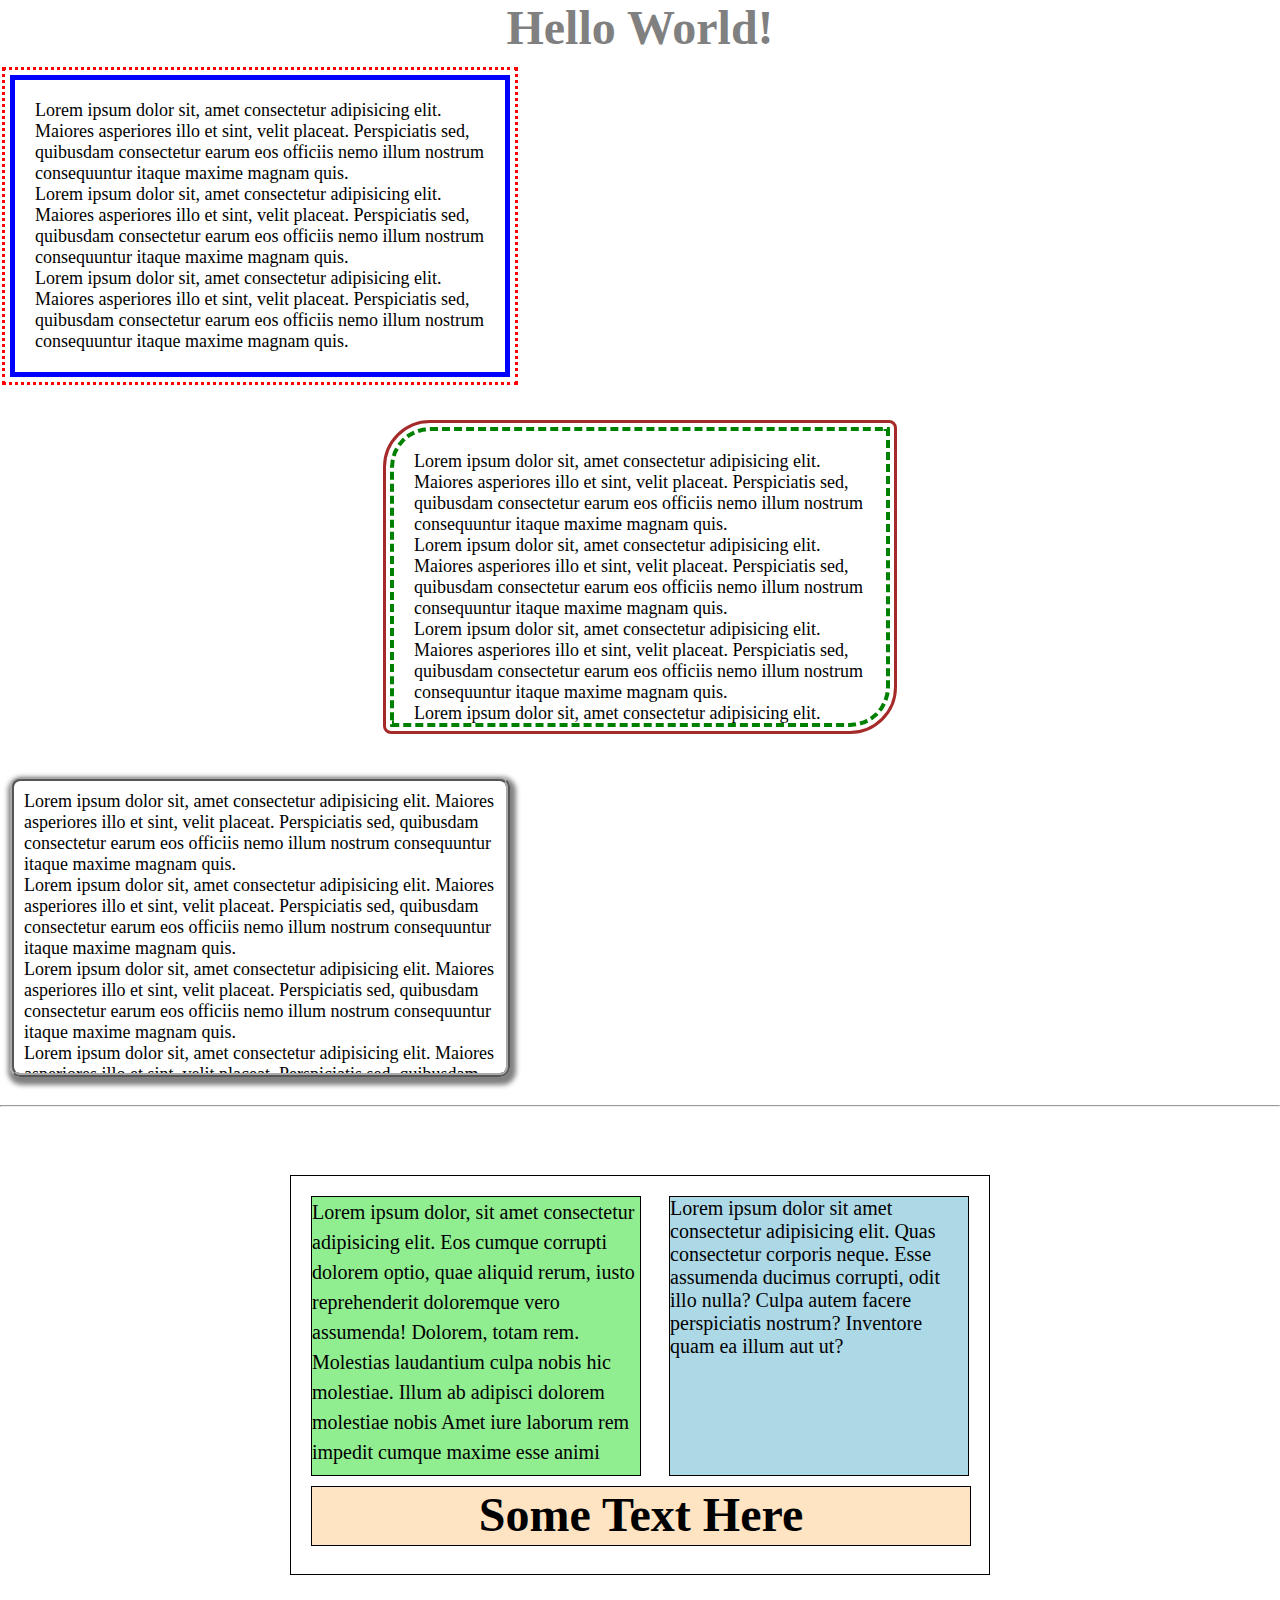
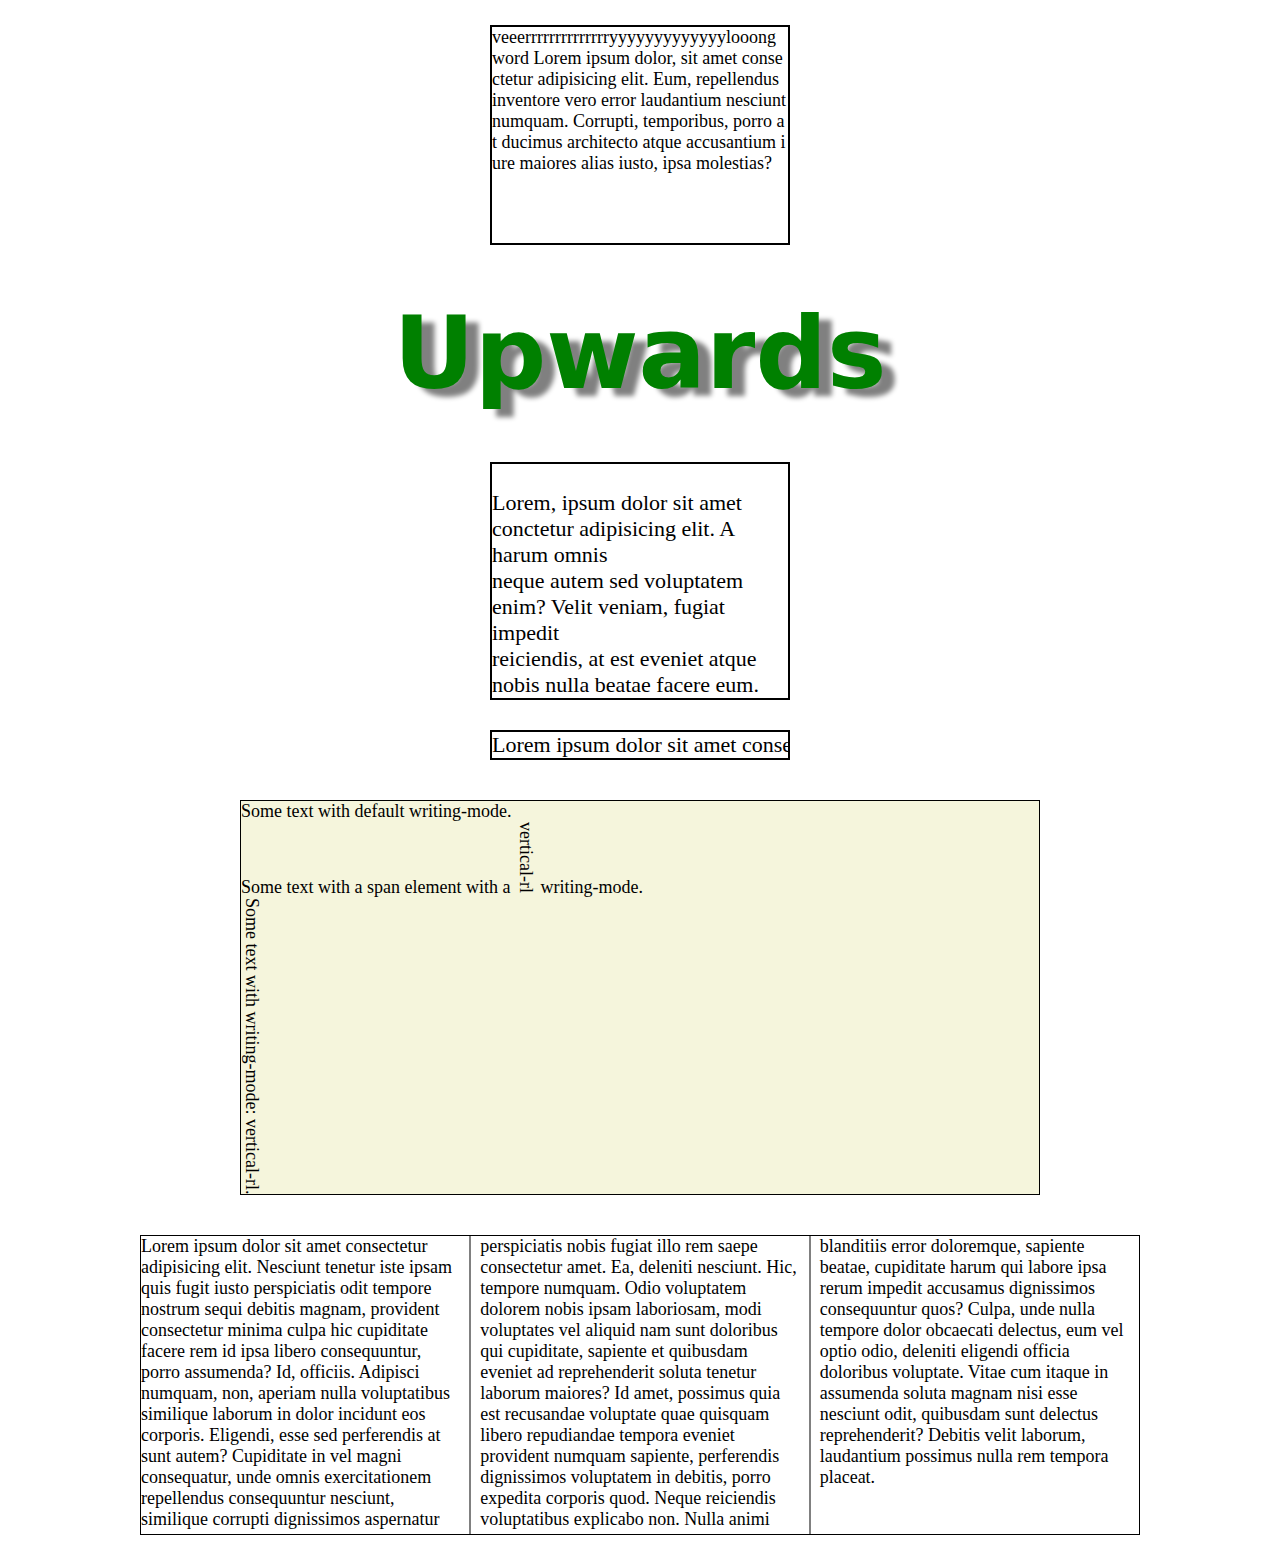
<file: index.html>
<!DOCTYPE html>
<html lang="en">
  <head>
    <meta charset="UTF-8" />
    <meta name="viewport" content="width=device-width, initial-scale=1.0" />
    <title>CSS Practice</title>
    <link rel="stylesheet" href="style.css" />
  </head>
  <body>
    <h1>Hello World!</h1>
    <div class="box1">
      <p>
        Lorem ipsum dolor sit, amet consectetur adipisicing elit. Maiores
        asperiores illo et sint, velit placeat. Perspiciatis sed, quibusdam
        consectetur earum eos officiis nemo illum nostrum consequuntur itaque
        maxime magnam quis.
      </p>
      <p>
        Lorem ipsum dolor sit, amet consectetur adipisicing elit. Maiores
        asperiores illo et sint, velit placeat. Perspiciatis sed, quibusdam
        consectetur earum eos officiis nemo illum nostrum consequuntur itaque
        maxime magnam quis.
      </p>
      <p>
        Lorem ipsum dolor sit, amet consectetur adipisicing elit. Maiores
        asperiores illo et sint, velit placeat. Perspiciatis sed, quibusdam
        consectetur earum eos officiis nemo illum nostrum consequuntur itaque
        maxime magnam quis.
      </p>
    </div>
    <div class="box2">
      <p>
        Lorem ipsum dolor sit, amet consectetur adipisicing elit. Maiores
        asperiores illo et sint, velit placeat. Perspiciatis sed, quibusdam
        consectetur earum eos officiis nemo illum nostrum consequuntur itaque
        maxime magnam quis.
      </p>
      <p>
        Lorem ipsum dolor sit, amet consectetur adipisicing elit. Maiores
        asperiores illo et sint, velit placeat. Perspiciatis sed, quibusdam
        consectetur earum eos officiis nemo illum nostrum consequuntur itaque
        maxime magnam quis.
      </p>
      <p>
        Lorem ipsum dolor sit, amet consectetur adipisicing elit. Maiores
        asperiores illo et sint, velit placeat. Perspiciatis sed, quibusdam
        consectetur earum eos officiis nemo illum nostrum consequuntur itaque
        maxime magnam quis.
      </p>
      <p>
        Lorem ipsum dolor sit, amet consectetur adipisicing elit. Maiores
        asperiores illo et sint, velit placeat. Perspiciatis sed, quibusdam
        consectetur earum eos officiis nemo illum nostrum consequuntur itaque
        maxime magnam quis.
      </p>
    </div>
    <div class="box3">
      <p>
        Lorem ipsum dolor sit, amet consectetur adipisicing elit. Maiores
        asperiores illo et sint, velit placeat. Perspiciatis sed, quibusdam
        consectetur earum eos officiis nemo illum nostrum consequuntur itaque
        maxime magnam quis.
      </p>
      <p>
        Lorem ipsum dolor sit, amet consectetur adipisicing elit. Maiores
        asperiores illo et sint, velit placeat. Perspiciatis sed, quibusdam
        consectetur earum eos officiis nemo illum nostrum consequuntur itaque
        maxime magnam quis.
      </p>
      <p>
        Lorem ipsum dolor sit, amet consectetur adipisicing elit. Maiores
        asperiores illo et sint, velit placeat. Perspiciatis sed, quibusdam
        consectetur earum eos officiis nemo illum nostrum consequuntur itaque
        maxime magnam quis.
      </p>
      <p>
        Lorem ipsum dolor sit, amet consectetur adipisicing elit. Maiores
        asperiores illo et sint, velit placeat. Perspiciatis sed, quibusdam
        consectetur earum eos officiis nemo illum nostrum consequuntur itaque
        maxime magnam quis.
      </p>
    </div>
    <br />
    <hr />
    <br />
    <div class="box4">
      <div class="left-box box">
        <p>
          Lorem ipsum dolor, sit amet consectetur adipisicing elit. Eos cumque
          corrupti dolorem optio, quae aliquid rerum, iusto reprehenderit
          doloremque vero assumenda! Dolorem, totam rem. Molestias laudantium
          culpa nobis hic molestiae. Illum ab adipisci dolorem molestiae nobis
          Amet iure laborum rem impedit cumque maxime esse animi ratione, quidem
          aut quaerat, sed ducimus minus quas ad!
        </p>
      </div>
      <div class="box right-box">
        <p>
          Lorem ipsum dolor sit amet consectetur adipisicing elit. Quas
          consectetur corporis neque. Esse assumenda ducimus corrupti, odit illo
          nulla? Culpa autem facere perspiciatis nostrum? Inventore quam ea
          illum aut ut?
        </p>
      </div>
      <div class="box bottom-box"><h1>Some Text Here</h1></div>
    </div>
    <div class="box5">
      <p>
        veeerrrrrrrrrrrrrryyyyyyyyyyyyylooongword Lorem ipsum dolor, sit amet
        consectetur adipisicing elit. Eum, repellendus inventore vero error
        laudantium nesciunt numquam. Corrupti, temporibus, porro at ducimus
        architecto atque accusantium iure maiores alias iusto, ipsa molestias?
      </p>
    </div>

    <div class="box6">
      <h1>Upwards</h1>
    </div>
    <div class="box7">
      <p>
        Lorem, ipsum dolor sit amet conctetur adipisicing elit. A harum omnis
        neque autem sed voluptatem enim? Velit veniam, fugiat impedit
        reiciendis, at est eveniet atque nobis nulla beatae facere eum.
      </p>
    </div>
    <div class="box8">
      <p>
        Lorem ipsum dolor sit amet consectetur adipisicing elit. Aperiam, magni!
        Facere, perspiciatis
      </p>
    </div>
    <div class="box9">
      <p class="test1">Some text with default writing-mode.</p>

      <p>
        Some text with a span element with a
        <span class="test2">vertical-rl</span> writing-mode.
      </p>

      <p class="test2">Some text with writing-mode: vertical-rl.</p>
    </div>

    <div class="box10">
        <p>Lorem ipsum dolor sit amet consectetur adipisicing elit. Nesciunt tenetur iste ipsam quis fugit iusto perspiciatis odit tempore nostrum sequi debitis magnam, provident consectetur minima culpa hic cupiditate facere rem id ipsa libero consequuntur, porro assumenda? Id, officiis. Adipisci numquam, non, aperiam nulla voluptatibus similique laborum in dolor incidunt eos corporis. Eligendi, esse sed perferendis at sunt autem? Cupiditate in vel magni consequatur, unde omnis exercitationem repellendus consequuntur nesciunt, similique corrupti dignissimos aspernatur perspiciatis nobis fugiat illo rem saepe consectetur amet. Ea, deleniti nesciunt. Hic, tempore numquam. Odio voluptatem dolorem nobis ipsam laboriosam, modi voluptates vel aliquid nam sunt doloribus qui cupiditate, sapiente et quibusdam eveniet ad reprehenderit soluta tenetur laborum maiores? Id amet, possimus quia est recusandae voluptate quae quisquam libero repudiandae tempora eveniet provident numquam sapiente, perferendis dignissimos voluptatem in debitis, porro expedita corporis quod. Neque reiciendis voluptatibus explicabo non. Nulla animi blanditiis error doloremque, sapiente beatae, cupiditate harum qui labore ipsa rerum impedit accusamus dignissimos consequuntur quos? Culpa, unde nulla tempore dolor obcaecati delectus, eum vel optio odio, deleniti eligendi officia doloribus voluptate. Vitae cum itaque in assumenda soluta magnam nisi esse nesciunt odit, quibusdam sunt delectus reprehenderit? Debitis velit laborum, laudantium possimus nulla rem tempora placeat.</p>
    </div>
  </body>
</html>
</file>
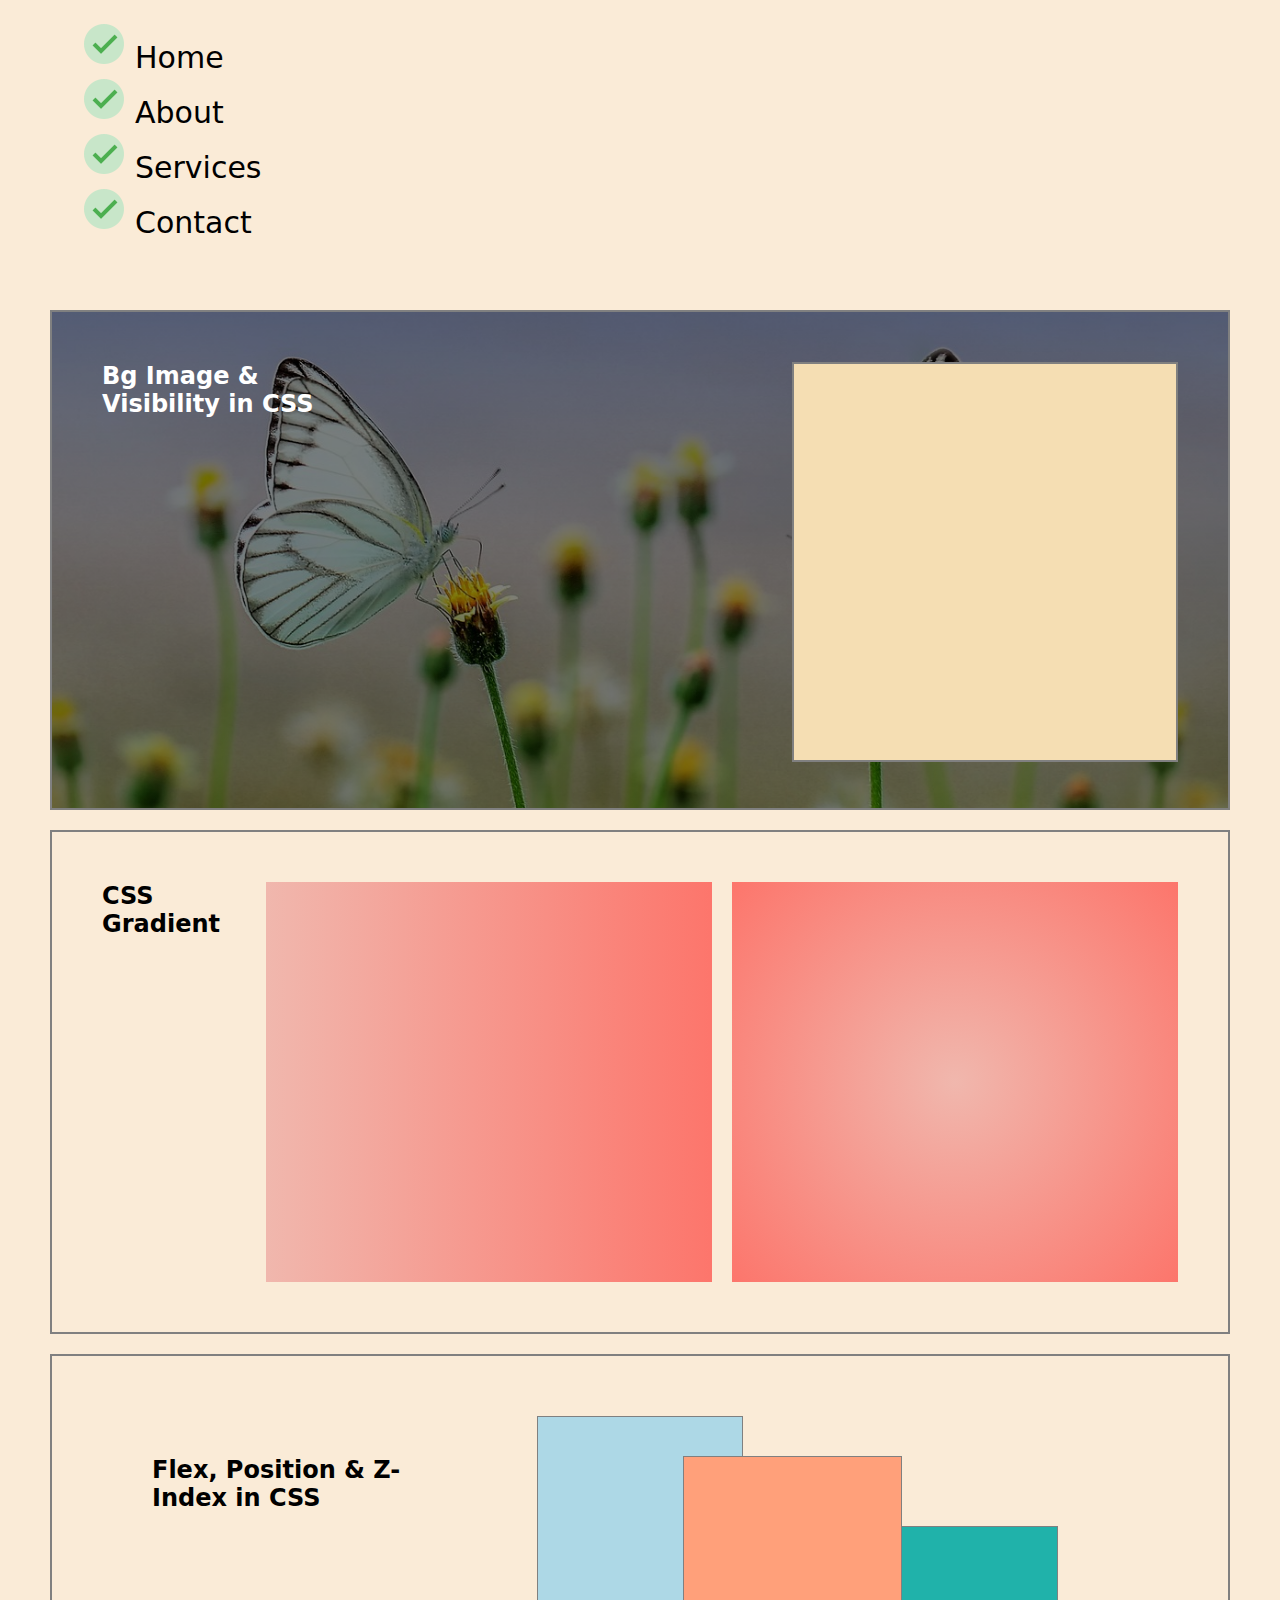
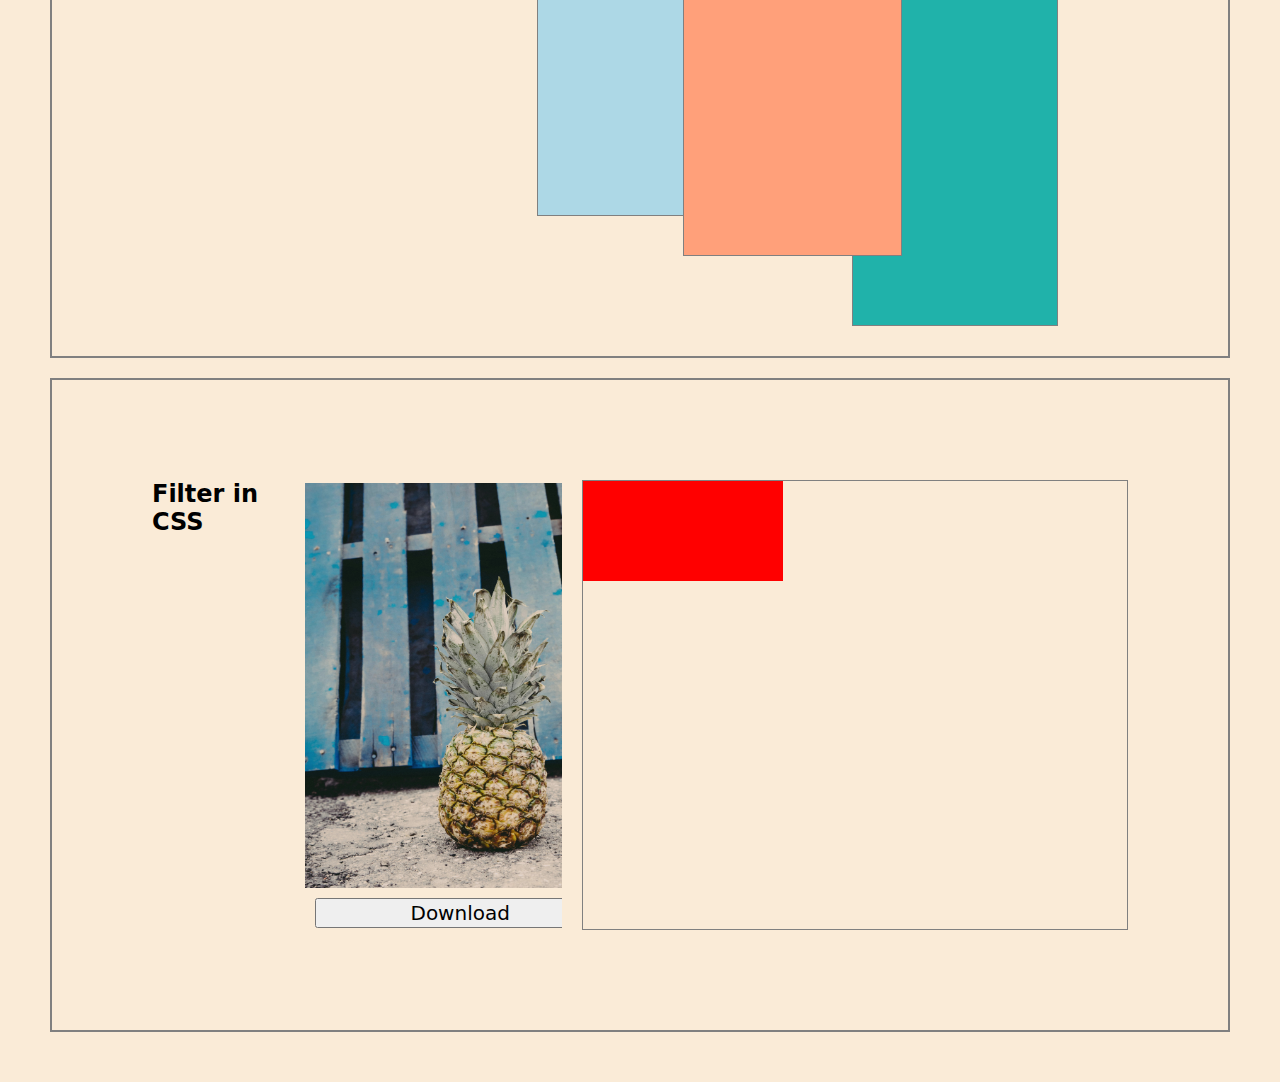
<file: index2.html>
<!DOCTYPE html>
<html lang="en">
<head>
    <meta charset="UTF-8">
    <meta name="viewport" content="width=device-width, initial-scale=1.0">
    <title>Css Advance</title>
    <link rel="stylesheet" href="style2.css">
</head>
<body>
    <nav>
        <ul>
            <li><a href="">Home</a></li>
            <li><a href="">About</a></li>
            <li><a href="">Services</a></li>
            <li><a href="">Contact</a></li>
        </ul>
    </nav>
    <main>

        <div class="container">
            <div class="bg-img">
                <h2>Bg Image & Visibility in CSS</h2>
                <div class="box1 box"></div>
                <div class="box2 box"></div>
            </div> <!--Background Image Box-->
            <div class="gradient">
                <h2>CSS Gradient</h2>
                <div class="box1 box"></div>
                <div class="box2 box"></div>
            </div>
            <div class="position-box">
                <h2>Flex, Position & Z-Index in CSS</h2>
                <div class="box1 box"></div>
                <div class="box2 box"></div>
                <div class="box3 box"></div>
            </div>
            <div class="filter">
                <h2>Filter in CSS</h2>
                <div class="box1 box">
                    <img src="./images/pineapple.jpg" alt="pineapple">
                    <button><a download href="./images/pineapple.jpg">Download</a></button>
                </div>
                <div class="box2 box">
                    <div class="transition-box1"></div>
                </div>
            </div>
        </div>
    </main>
</body>
</html>
</file>
<file: style.css>
* {
    margin: 0;
    padding: 0;
    box-sizing: border-box;
}
p {
    font-size: 18px;
}
h1 {
    color: grey;
    font-size: 3rem;
    text-align: center;
}
.box1 {
    width: 500px;
    height: fit-content;
    border: 5px solid blue;
    outline: 3px dotted red;
    outline-offset: 5px;
    margin: 20px 10px;
    padding: 20px;
}
.box2 {
    width: 500px;
    height: 300px;
    border: 4px dashed green;
    outline: 3px solid brown;
    outline-offset: 4px;
    margin: 50px auto;
    padding: 20px;
    border-radius: 40px 1px;
    overflow: auto;
    
}
.box3 {
    width: 500px;
    height: 300px;
    border: 4px ridge darkgrey;
    /* outline: 3px groove darkseagreen; */
    outline-offset: 4px;
    margin: 10px;
    padding: 10px;
    border-radius: 10px;
    overflow: hidden;
    /* float: right; */
    box-shadow: 2px 4px 5px 4px grey;
}
.box4 {
    width: 700px;
    height: 400px;
    border: 1px solid black;
    margin: 50px auto;
    padding: 10px;
}

.box4 h1 {
    color: black;
}
.box  {
    border: 1px solid black;
}
.box p {
    font-size: 20px;
}
.left-box {
    width: 330px;
    height: 280px;
    float: left;
    background-color: lightgreen;
    margin: 10px;
    overflow: hidden;
    line-height: 30px;
}
.right-box {
    width: 300px;
    height: 280px;
    float: right;
    margin: 10px;
    background-color: lightblue;
}
.bottom-box {
    width: 660px;
    height: 60px;
    clear: both;
    margin: 10px;
    background-color: bisque;
}
.box5 {
    width: 300px;
    height: 220px;
    border: 2px solid black;
    margin: 10px auto;
}
.box5 p {
    word-break: break-all;
}
.box6 h1 {
    color: green;
    font-size: 100px;
    margin: 50px;
    font-family: system-ui, -apple-system, BlinkMacSystemFont, 'Segoe UI', Roboto, Oxygen, Ubuntu, Cantarell, 'Open Sans', 'Helvetica Neue', sans-serif;
    text-shadow: 13px 8px 5px grey;
}
.box7 {
    width: 300px;
    height: fit-content;
    border: 2px solid black;
    margin: 30px auto;
}
.box7 p {
    font-size: 22px;
    white-space: pre-line;
    text-overflow: ellipsis;
}
.box8 {
    width: 300px;
    height: fit-content;
    border: 2px solid black;
    margin: 30px auto;
    white-space: nowrap;
    overflow: hidden;
    text-overflow: ellipsis;
}
.box8 p {

    font-size: 22px;
    /* text-overflow: ellipsis; */
}



.box9 {
    width: 800px;
    /* height: 400px; */
    height: fit-content;
    border: 1px solid black;
    margin: 40px auto;
    background-color: beige;
}
.box9 p.test1 {
    writing-mode: horizontal-tb;
}
.box9 p span.test2 {
    writing-mode: vertical-rl;
}
.box9 p.test2 {
    writing-mode: vertical-rl;
}

.box10 {
    width: 1000px;
    height: 300px;
    border: 1px solid black;
    overflow: hidden;
    margin: 30px auto;
    column-count: 3;
    column-gap: 20px;
    column-rule: 2px solid grey;
    column-fill: auto;
}
</file>
<file: style2.css>
* {
    margin: 0;
    padding: 0;
    box-sizing: border-box;
    font-family: system-ui, -apple-system, BlinkMacSystemFont, 'Segoe UI', Roboto, Oxygen, Ubuntu, Cantarell, 'Open Sans', 'Helvetica Neue', sans-serif;
}
body {
    background-color: antiquewhite;
}
/* body {
    background-image: url(./images/butterflies.jpg);
    background-repeat: no-repeat;
    background-size: cover;
    background-position: top center;
    background-attachment: fixed;
} */
nav {
    padding: 20px 80px;
}
ul li {
    list-style-type: none;
    list-style-image: url(./images/correct.png);
    list-style-position: inside;
    /* list-style-position: outside; */
}
ul li a {
    text-decoration: none;
    font-size: 30px;
    color: black;
}
.container {
    width: 100%;
    height: fit-content;
    padding: 50px;
    display: flex;
    flex-direction: column;
    gap: 20px;
}
.bg-img {
    padding: 50px;
    display: flex;
    gap: 20px;
    border: 2px solid grey;
    width: 100%;
    color: #ffffff;
    /* height: 600px; */
    height: 500px;
    background-image: linear-gradient(to left, rgba(0,0,0,0.5),rgba(0,0,0,0.5)), url(./images/butterflies.jpg);
    background-repeat: no-repeat;
    /* background-repeat: round; */
    /* background-repeat: space; */
    /* background-repeat: repeat-x; */
    /* background-repeat: repeat-y; */
    background-position: center;
    /* background-position: top right; */
    /* background-position: 50% 50%; */
    /* background-size: 1200px; */
    /* background-size: 80%; */
    /* background-size: auto; */
    /* background-size: contain; */
    background-size: cover;
}
.bg-img .box {
    width: 550px;
    height: 400px;
    border: 2px solid grey;
    background-color: wheat;
    /* backface-visibility: visible; */
    cursor: pointer;
}
.bg-img .box1 {
    /* visibility: collapse; */
    visibility: hidden;
    /* visibility: visible; */
}
.container .gradient {
    width: 100%;
    height: fit-content;
    padding: 50px;
    display: flex;
    gap: 20px;
    border: 2px solid grey;
}
.gradient .box {
    width: 550px;
    height: 400px;
}
.gradient .box1 {
    background: linear-gradient(to left,hsla(0,100%,50%,0.5),hsla(0, 67%, 71%, 0.5));
    /* background: repeating-linear-gradient(to left,hsla(0,100%,50%,0.5),hsla(0, 67%, 71%, 0.5)); */
}
.gradient .box2 {
    background: radial-gradient(circle,hsla(0, 67%, 71%, 0.5),hsla(0,100%,50%,0.5));
    /* background: repeating-radial-gradient(circle,hsla(0, 67%, 71%, 0.5),hsla(0,100%,50%,0.5)); */
}
.position-box {
    width: 100%;
    height: fit-content;
    padding: 100px;
    display: flex;
    gap: 20px;
    border: 2px solid grey;
}
.position-box .box {
    width: 300px;
    border: 1px solid grey;
    height: 400px;
}
.position-box .box1 {
    background-color: lightblue;
    position: relative;
    top: -40px;
    left: 80px;
    /* backface-visibility: visible; */
} 
.position-box .box2 {
    background-color: lightsalmon;
    z-index: 1;
    backface-visibility: visible;
    width: 320px;
} 
.position-box .box3 {
    background-color: lightseagreen;
    position: relative;
    top: 70px;
    right: 70px;
}
.filter {
    width: 100%;
    height: fit-content;
    padding: 100px;
    display: flex;
    gap: 20px;
    border: 2px solid grey;
}
.filter .box1 {
    /* shape-outside: url(./images/transparent-rombo-pn.png); */
    /* float: left; */
    width: 320px;
    border: 1px solid grey;
    height: 450px;
    overflow: hidden;
    text-overflow: ellipsis;
    display: flex;
    flex-direction: column;
    justify-content: center;
    /* align-items: center; */
    gap: 10px;
}
.filter .box2 {
    width: 680px;
    border: 1px solid grey;
    height: 450px;
    overflow: hidden;
    display: flex;
    gap: 20px;
    /* flex-direction: column; */
    /* justify-content: center; */
}
.transition-box1 {
    width: 200px;
    height: 100px;
    background-color: red;
    transition: width 2s;
}
.transition-box1:hover {
    width: 400px;
}
.filter .box1 {
    border: none;
}
.filter .box1 img {
    width: 300px;
    height: 90%;
    /* filter: blur(2px); */
    filter: brightness(90%);
    /* filter: contrast(200%); */
    /* filter: grayscale(100%); */
    /* filter: drop-shadow(2px 2px 5px grey); */
    /* filter: hue-rotate(90deg); */
    /* filter: invert(100%); */
    /* filter: opacity(70%); */
    /* filter: saturate(9); */
    /* filter: sepia(100%); */
    /* filter: brightness(150%) contrast(200%); */
    /* filter: url(); */
}
.filter .box1 button {
    width: 290px;
    height: 30px;
    /* border: none; */
    transition: background-color 2s;
    margin-left: 10px;
}
.filter .box1 button:hover {
    /* width: 300px; */
    background-color: cadetblue;
}
button a {
    text-decoration: none;
    font-size: 20px;
    color: black;
}

@media screen and (max-width: 900px) {
    .gradient, .position-box {
        /* padding: 50px; */
        display: flex;
        flex-direction: column;
    }
    .position-box .box {
        width: 350px;
        height: 250px;
    }
    .position-box .box2 {
        background-color: lightsalmon;
        z-index: 1;
        /* backface-visibility: visible; */
        width: 350px;
        /* position: relative;
        left: 60px; */
    } 
    .position-box .box1 {
        background-color: lightblue;
        position: relative;
        top: 50px;
        left: 190px;
    } 
    .position-box .box3 {
        background-color: lightseagreen;
        position: relative;
        top: -40px;
        left: -60px;
    }
}
</file>
